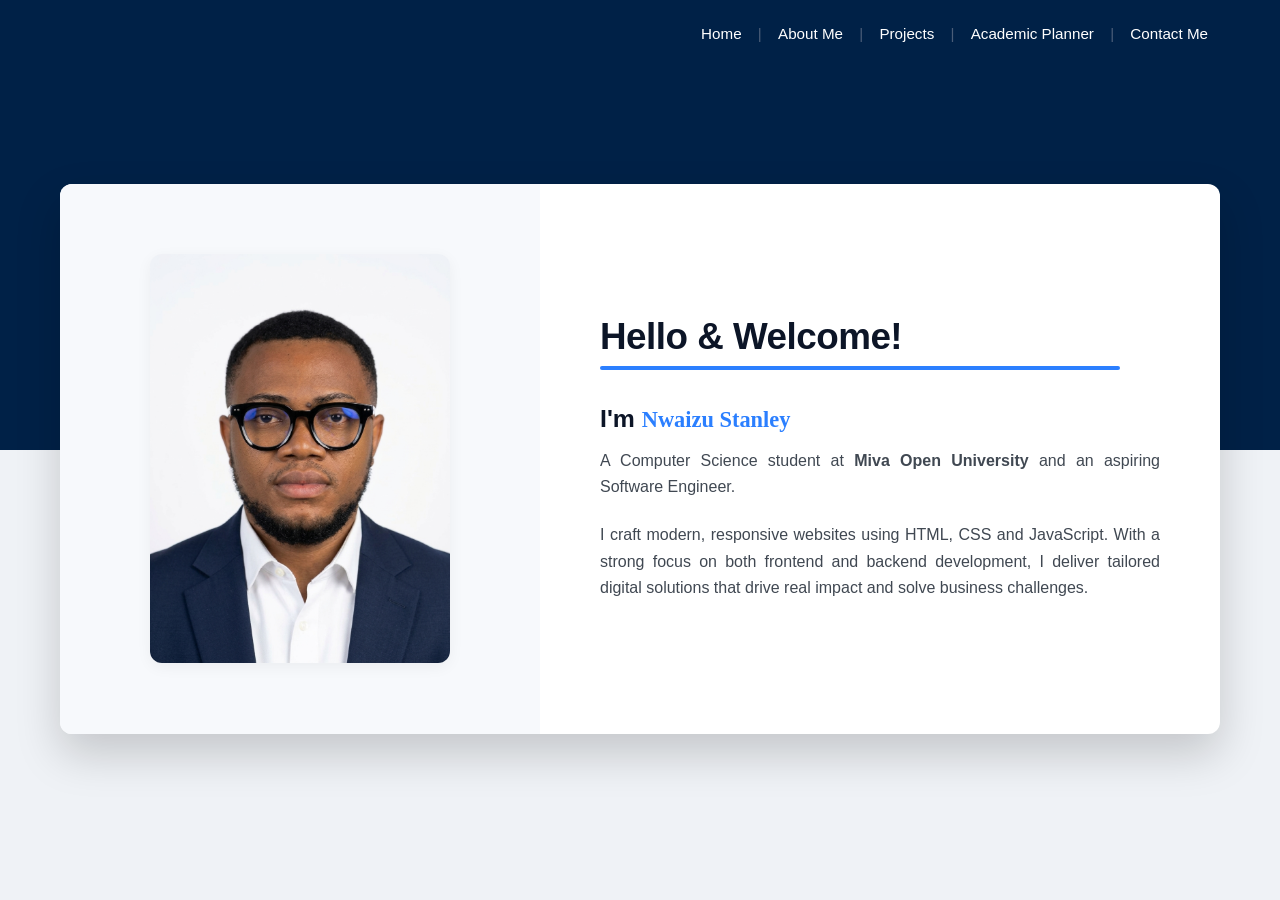
<file: index.html>
<!DOCTYPE html>
<html lang="en">
<head>
    <meta charset="UTF-8">
    <meta name="viewport" content="width=device-width, initial-scale=1.0">
    <title>Stanley | Portfolio</title>
    <link rel="stylesheet" href="styles.css">
</head>
<body>
    

    <div class="site-wrapper">
        <!-- Dark Top Header Navigation -->
        <header class="navbar">
            <nav>
                <a href="index.html">Home</a> |
                <a href="about-me.html">About Me</a> |
                <a href="projects.html">Projects</a> |
                <a href="planner.html">Academic Planner</a> |
                <a href="contact.html">Contact Me</a>
            </nav>
        </header>

        <!-- Main Display Container Center-Aligned Over Split Line -->
        <main class="portfolio-container">
            <div class="card">

                <!-- Left Profile Block-->
                <div class="profile-section">
                    <img src="my-potrait.jpg" alt="Stanley" class="profile-img">
                </div>

                <!-- Right Content (Text) Block -->
                <div class="content-section">
                    <h1>Hello & Welcome!</h1>
                    <hr class="title-underline">

                    <h2>I'm <span style="color: #2b7fff; font-family: 'playfair display',dancing script, cursive; font-size: 1.4rem;">Nwaizu Stanley</span></h2>
                    <p>
                        A Computer Science student at <strong>Miva Open University</strong> and an aspiring Software Engineer.
                    </p>
                    <p>
                        I craft modern, responsive websites using HTML, CSS and JavaScript. With a strong focus on both frontend and backend development, I deliver tailored digital solutions that drive real impact and solve business challenges.
                    </p>
                </div>


            </div>
        </main>


    </div>
   
</body>
</html>
</file>
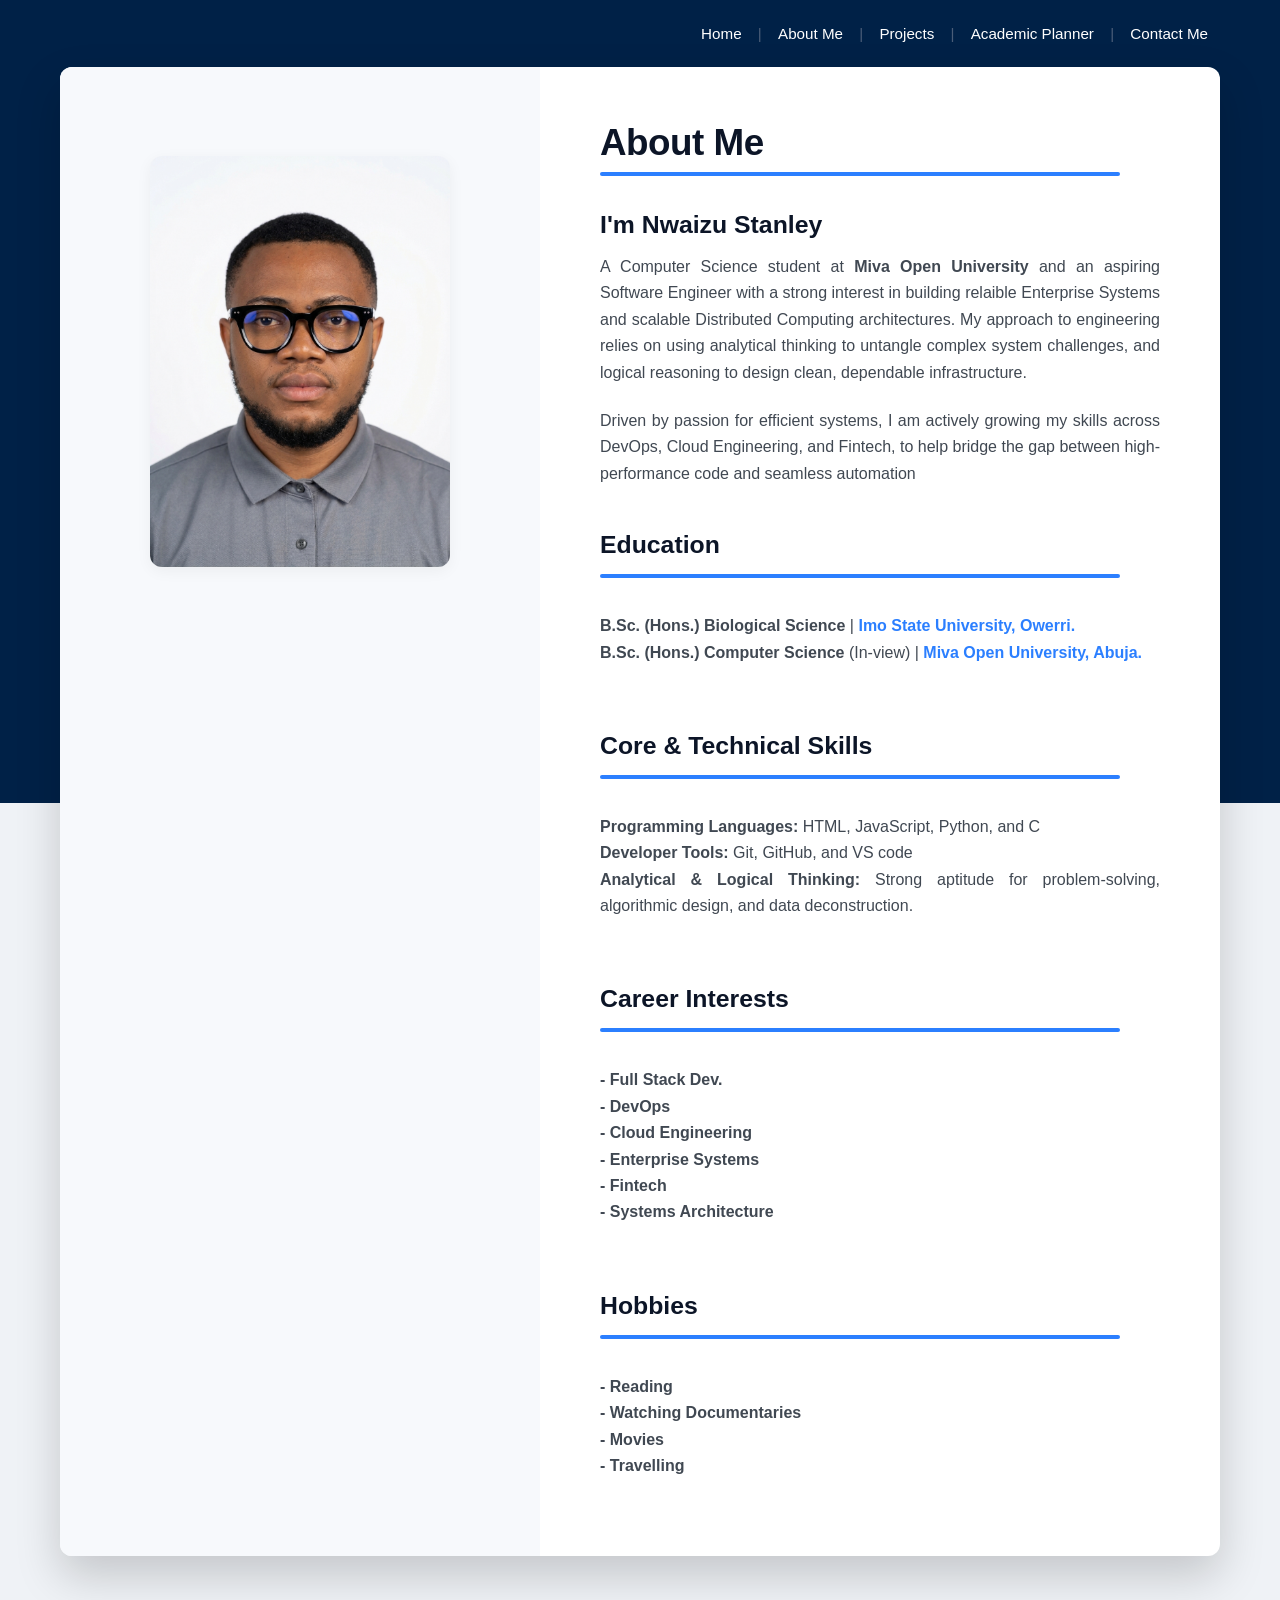
<file: about-me.html>
<!DOCTYPE html>
<html lang="en">
<head>
    <meta charset="UTF-8">
    <meta name="viewport" content="width=device-width, initial-scale=1.0">
    <title>Stanley | Portfolio</title>
    <link rel="stylesheet" href="styles.css">
</head>
<body>
    

    <div class="site-wrapper">
        <!-- Dark Top Header Navigation -->
        <header class="navbar">
            <nav>
                <a href="index.html">Home</a> |
                <a href="about-me.html">About Me</a> |
                <a href="projects.html">Projects</a> |
                <a href="planner.html">Academic Planner</a> |
                <a href="contact.html">Contact Me</a>
            </nav>
        </header>

        <!-- Main Display Container Center-Aligned Over Split Line -->
        <main class="portfolio-container">
            <div class="card">

                <!-- Left Profile Block-->
                <div class="picture-section">
                    <img src="my-photo.jpg" alt="Stanley" class="profile-img">
                </div>

                <!-- Right Content (Text) Block -->
                <div class="content-section">
                    <h1>About Me</h1>
                    <hr class="title-underline">

                    <h2>I'm <strong> Nwaizu Stanley </strong></h2>
                    <p>
                        A Computer Science student at <strong>Miva Open University</strong> and an aspiring Software Engineer with a strong interest in building relaible Enterprise Systems and scalable Distributed Computing architectures. My approach to engineering relies on using analytical thinking to untangle complex system challenges, and logical reasoning to design clean, dependable infrastructure.
                    </p>
                    <p>
                        Driven by passion for efficient systems, I am actively growing my skills across DevOps, Cloud Engineering, and Fintech, to help bridge the gap between high-performance code and seamless automation
                    </p>
                    <p>
                        <h2>Education</h2>
                        <hr class="title-underline">

                        <p>
                            <strong>B.Sc. (Hons.) Biological Science</strong> | <strong><span style="color: #2b7fff;">Imo State University, Owerri.</span></strong> </br>
                            <strong>B.Sc. (Hons.) Computer Science</strong> (In-view) | <strong><span style="color: #2b7fff;"> Miva Open University, Abuja.</span></strong>
                        </p>
                    </p>

                    <p>
                        <h2>Core & Technical Skills</h2>
                        <hr class="title-underline">

                        <p>
                            <strong>Programming Languages: </strong> HTML, JavaScript, Python, and C </br>
                            <strong>Developer Tools: </strong> Git, GitHub, and VS code </br>
                            <strong>Analytical & Logical Thinking: </strong> Strong aptitude for problem-solving, algorithmic design, and data deconstruction.
                        </p>
                    </p>

                    <p>
                        <h2>Career Interests</h2>
                        <hr class="title-underline">

                        <p>
                            <strong>- Full Stack Dev. </strong> </br>
                            <strong>- DevOps </strong> </br>
                            <strong>- Cloud Engineering </strong> </br>
                            <strong>- Enterprise Systems </strong> </br>
                            <strong>- Fintech </strong> </br>
                            <strong>- Systems Architecture </strong> </br>
                        </p>
                    </p>

                    <p>
                        <h2>Hobbies</h2>
                        <hr class="title-underline">

                        <p>
                            <strong>- Reading </strong> </br>
                            <strong>- Watching Documentaries </strong> </br>
                            <strong>- Movies </strong> </br>
                            <strong>- Travelling </strong> </br>

                        </p>
                    </p>
                </div>


            </div>

        </main>


    </div>

    
</body>
</html>
</file>
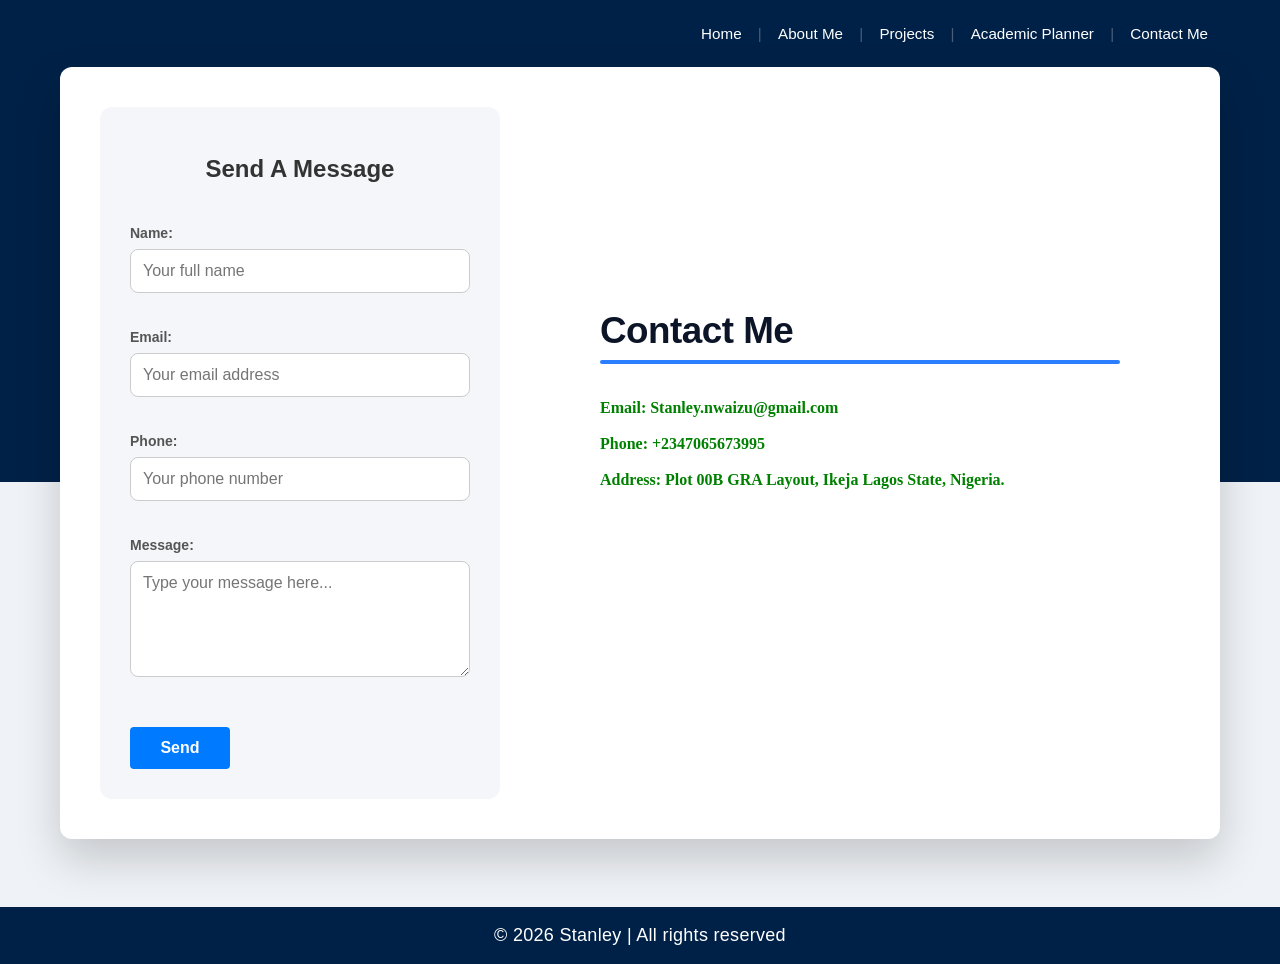
<file: contact.html>
<!DOCTYPE html>
<html lang="en">
<head>
    <meta charset="UTF-8">
    <meta name="viewport" content="width=device-width, initial-scale=1.0">
    <title>Stanley | Portfolio</title>
    <link rel="stylesheet" href="styles.css">
</head>
<body>
    

    <div class="site-wrapper">
        <!-- Dark Top Header Navigation -->
        <header class="navbar">
            <nav>
                <a href="index.html">Home</a> |
                <a href="about-me.html">About Me</a> |
                <a href="projects.html">Projects</a> |
                <a href="planner.html">Academic Planner</a> |
                <a href="contact.html">Contact Me</a>
            </nav>
        </header>

        <!-- Main Display Container Center-Aligned Over Split Line -->
        <main class="portfolio-container">
            <div class="card">

                <!-- Left Profile Block -->
                <div class="form-section">
                </br><h1>Send A Message</h1> </br>
                    
                    <form id="contactForm" action="#" method="POST" novalidate>
                        <label for="name">Name: </label>
                        <input type="text" id="name" name="name" placeholder="Your full name" required> <br/><br/>
                        <p id="nameError" class="error"></p>

                        <label for="email">Email: </label>
                        <input type="email" id="email" name="email" placeholder="Your email address" required> <br/><br/>
                        <p id="emailError" class="error"></p>


                        <label for="phone">Phone:   </label>
                        <input type="tel" id="phone" name="phone" placeholder="Your phone number" required> </br><br/>
                        <p id="phoneError" class="error"></p>


                        <label for="message">Message: </label>
                        <textarea name="message" id="message" cols="30" rows="5" placeholder="Type your message here..." required></textarea> <br/>
                        <p id="messageError" class="error"></p>

                        
                        <br/>

                        <p id="errorMessage" style="color: red;"></p>
                        
                        <input type="submit" value="Send">
                    </form>
                </div>

                <!-- Right Content (Text) Block -->
                <div class="content-section">
                    <h1>Contact Me</h1>
                    <hr class="title-underline">

                    <h6><span style="color: green; font-family: 'playfair display',dancing script, cursive; font-size: 1.0rem;">Email: Stanley.nwaizu@gmail.com</span></h6> </br>
                    <h6><span style="color: green; font-family: 'playfair display',dancing script, cursive; font-size: 1.0rem;">Phone: +2347065673995</span></h6> </br>
                    <h6><span style="color: green; font-family: 'playfair display',dancing script, cursive; font-size: 1.0rem;">Address: Plot 00B GRA Layout, Ikeja Lagos State, Nigeria.</span></h6> </br></br></br></br></br></br>
                    
                </div>


            </div>
        </main> </br>

        <footer class="site-footer">
            <span class="copyright-text">&copy; 2026 Stanley | All rights reserved</span>
        </footer>


    </div>

<script src="script.js"></script> 
    
</body>
</html>
</file>
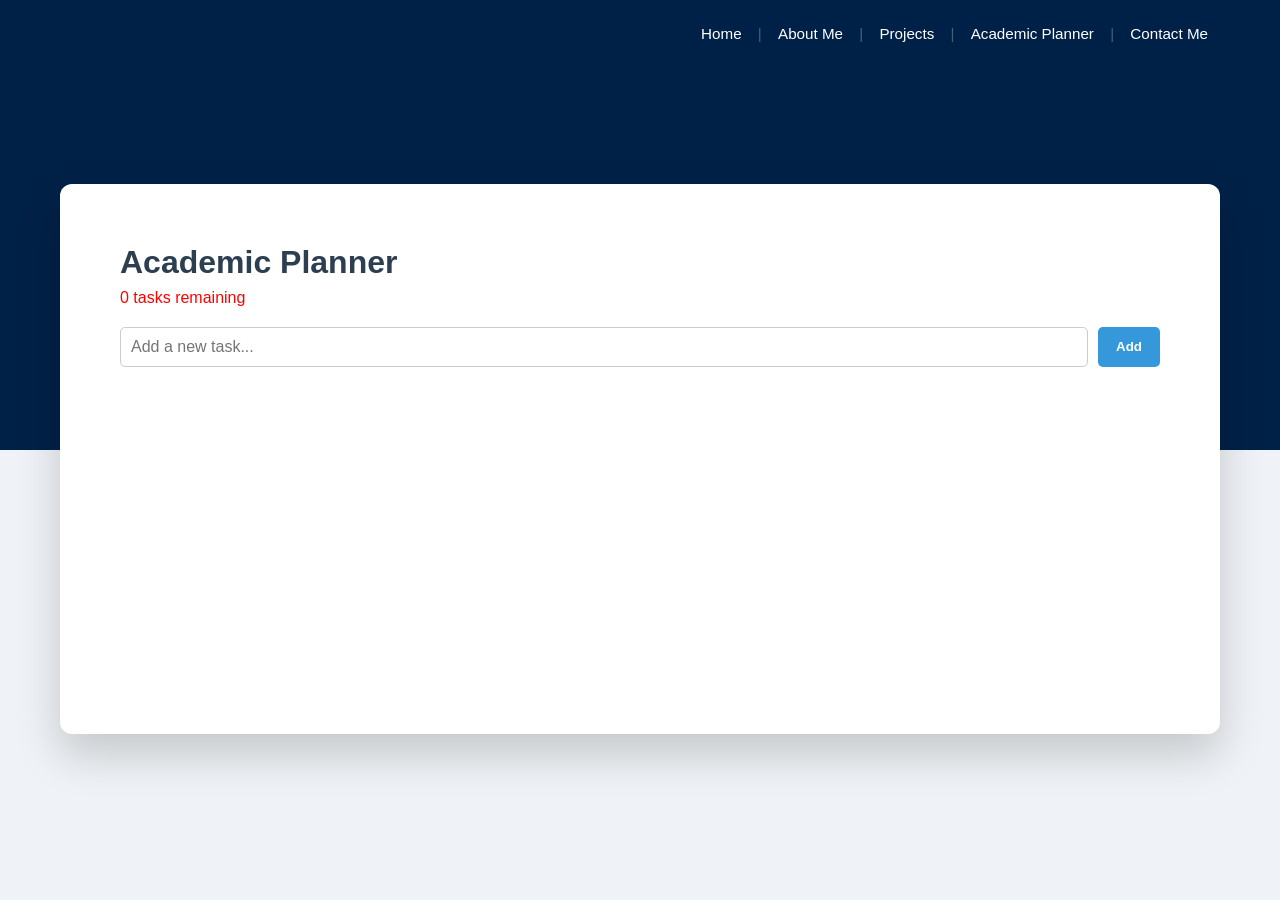
<file: planner.html>
<!DOCTYPE html>
<html lang="en">
<head>
    <meta charset="UTF-8">
    <meta name="viewport" content="width=device-width, initial-scale=1.0">
    <title>Stanley | Portfolio</title>
    <link rel="stylesheet" href="planner.css">
</head>
<body>
    

    <div class="site-wrapper">
        <!-- Dark Top Header Navigation -->
        <header class="navbar">
            <nav>
                <a href="index.html">Home</a> |
                <a href="about-me.html">About Me</a> |
                <a href="projects.html">Projects</a> |
                <a href="planner.html">Academic Planner</a> |
                <a href="contact.html">Contact Me</a>
            </nav>
        </header>

        <!-- Main Display Container Center-Aligned Over Split Line -->
        <main class="project-container">
            <div class="project-card">

                <div class="planner-container">
                <h1>Academic Planner</h1>
                <p class="stats" id="task-stats">0 tasks remaining</p>

                     <div class="input-group">
                     <input type="text" id="task-input" placeholder="Add a new task..." autocomplete="off">
                     <button id="add-btn">Add</button>
                </div>

                    <ul id="task-list"></ul>


            </div>
        </main>


    </div>

    <script src="planner.js"></script>
   
</body>
</html>
</file>
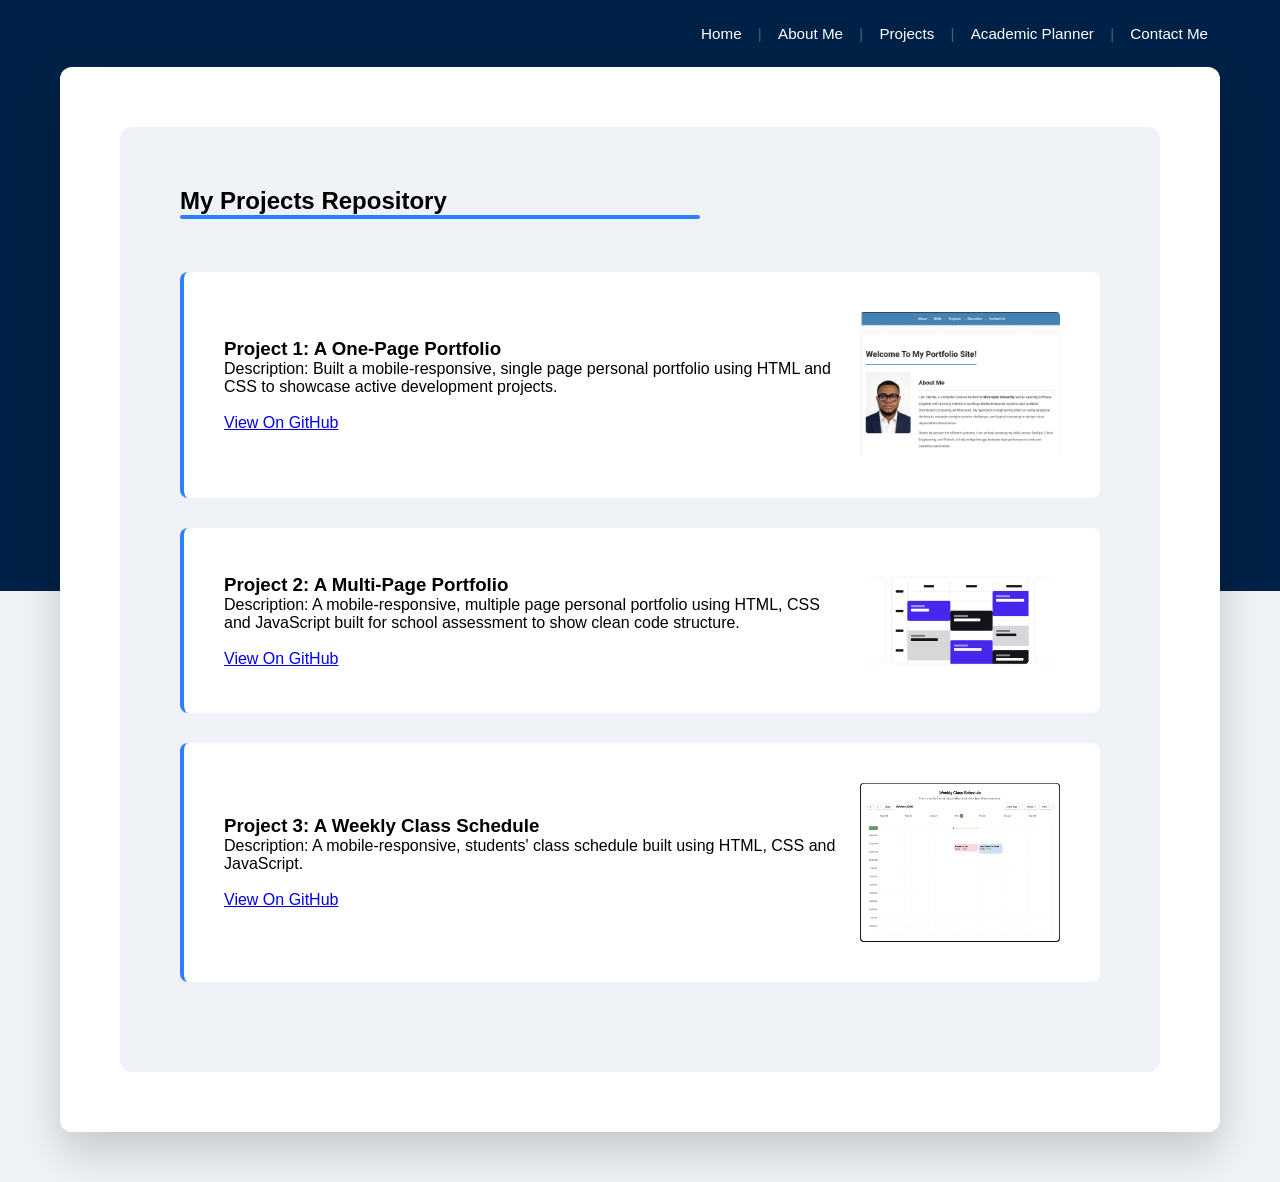
<file: projects.html>
<!DOCTYPE html>
<html lang="en">
<head>
    <meta charset="UTF-8">
    <meta name="viewport" content="width=device-width, initial-scale=1.0">
    <title>Stanley | Portfolio</title>
    <link rel="stylesheet" href="styles.css">
</head>
<body>
    

    <div class="site-wrapper">
        <!-- Dark Top Header Navigation -->
        <header class="navbar">
            <nav>
                <a href="index.html">Home</a> |
                <a href="about-me.html">About Me</a> |
                <a href="projects.html">Projects</a> |
                <a href="planner.html">Academic Planner</a> |
                <a href="contact.html">Contact Me</a>
            </nav>
        </header>

        <!-- Main Display Container Center-Aligned Over Split Line -->
        <main class="project-container">
            <div class="project-card">
 

              <section id="projects">
              <h1>My Projects Repository</h1>
              <hr class="title-underline"> </br>

              <article>

              <div class="project-list">
                <div class="project-text">
                    <h3>Project 1: A One-Page Portfolio </h3>
                    <p>Description: Built a mobile-responsive, single page personal portfolio using HTML and CSS to showcase active development projects.</p> </br>
                    <p><a href="https://devbystan.github.io/my-portfolio">View On GitHub</a></p>
                    
                </div>

                <img src="Project-1.jpg" alt="Project 1 Screenshot" class="project-image">
              </div>

              </article>


              <article>

             <div class="project-list">
                <div class="project-text">
                    <h3>Project 2: A Multi-Page Portfolio </h3>
                    <p>Description:  A mobile-responsive, multiple page personal portfolio using HTML, CSS and JavaScript built for school assessment to show clean code structure.</p> </br>
                    <p><a href="https://devbystan.github.io/multi-page-portfolio">View On GitHub</a></p>
                    
                </div>

                <img src="Project-2.png" alt="Project 2 Screenshot" class="project-image">
              </div>

              </article>

              <article>
             <div class="project-list">
                <div class="project-text">
                    <h3>Project 3: A Weekly Class Schedule </h3>
                    <p>Description:  A mobile-responsive, students' class schedule built using HTML, CSS and JavaScript.</p> </br>
                    <p><a href="https://devbystan.github.io/multi-page-portfolio">View On GitHub</a></p>
                    
                </div>

                <img src="Project-3.jpg" alt="Project 3 Screenshot" class="project-image">
              </div>

              </article>
              </section> 


            </div>
        </main>


    </div>
   
</body>
</html>
</file>
<file: styles.css>
/* Base Reset & Typography */
* {
    margin: 0;
    padding: 0;
    box-sizing: border-box;
    font-family: 'Segoe UI', 'Segoe UI', Tahoma, Geneva, Verdana, sans-serif;
}

html body {
    height: 100%;
}


/* Main layout Framework (Split-Color Framing) */
.site-wrapper {
    background-color: #002147; /* Deep navy blue covers upper half */
    min-height: 100vh;
    display: flex;
    flex-direction: column;
    position: relative;
    z-index: 1;
}

/* Generates the light gray canvas on the bottom half */
.site-wrapper::after {
    content: "";
    position: absolute;
    bottom: 0;
    left: 0;
    width: 100%;
    height: 50%; /* Covers exactly the lower 50% of the screen view height */
    background-color: #eff2f6; /* Lighter surface tone under the card */
    z-index: -1; /* Placed cleanly behind the white card layer */
}

/* Header & Navigation Links */
.navbar {
    max-width: 100%;
    padding: 25px 60px 25px 60px;
    display: flex;
    justify-content: flex-end;
}

.navbar nav {
    color: #4a5d78; /* Muted color for divider pipes "|" */
    font-size: 0.95rem;
    font-weight: 500;
}

.navbar a {
    color: #ffffff;
    text-decoration: none;
    margin: 0 12px;
    transition: color 0.5s ease-in-out;
}

.navbar a:hover {
    color: #2b7fff; /* Distinct blue color accent link */
    text-decoration: underline;
    text-underline-offset: 16px;
    text-decoration-thickness: 4px;
    text-decoration-color: gold;
}


/* Portfolio Content Card Panel */
.portfolio-container {
    flex: 1;
    display: flex;
    justify-content: center;
    align-items: center;
    padding: 0 60px 50px 60px;
}

.card {
    background-color: #ffffff;
    width: 100%;
    max-width: 2000px;
    min-height: 550px;
    border-radius: 12px;
    display: flex;
    overflow: hidden;
    box-shadow: 0 20px 45px rgba(0, 0, 0, 0.18);
}

/* Left Profile Area */
.profile-section {
    flex: 1;
    background-color: #f7f9fc;
    display: flex;
    justify-content: center;
    align-items: center;
    padding: 40px;
}



/* Left Profile Area (About Me Page) */
.picture-section {
    flex: 1;
    background-color: #f7f9fc;
    display: flex;
    justify-content: center;
    align-items: center;
    padding: 0px 40px 900px 40px;
}


.profile-img {
    width: 100%;
    max-width: 300px;
    height: auto;
    border-radius: 12px;
    object-fit: cover;
    box-shadow: 0 4px 15px rgba(0, 0, 0, 0.05);
}

/* Right Text Area */
.content-section {
    flex: 1.4;
    padding: 55px 60px;
    display: flex;
    flex-direction: column;
    justify-content: center;
}

.content-section h1 {
    font-size: 2.3rem;
    font-weight: 700;
    color: #0c1527;
    margin-bottom: 8px;
    letter-spacing: -0.5px;
}

.title-underline {
    border: none;
    height: 4px;
    width: 520px;
    background-color: #2b7fff;
    margin-bottom: 35px;
    border-radius: 4px;
}

.content-section h2 {
    font-size: 1.55rem;
    font-weight: 700;
    color: #0c1527;
    margin-bottom: 15px;
}

.content-section p {
    font-size: 1rem;
    line-height: 1.65;
    color: #404852;
    margin-bottom: 22px;
    text-align: justify;
}

/* Remove bottom margin on final block element */
.content-section p:last-child {
    margin-bottom: 0;
}

/* Projects Page Stlying Begins Here */
.project-container {
    flex: 1;
    display: flex;
    justify-content: center;
    align-items: center;
    padding: 0 60px 50px 60px;
}

.project-card {
    background-color: #ffffff;
    width: 100%;
    max-width: 2000px;
    min-height: 550px;
    border-radius: 12px;
    display: flex;
    flex-direction: column;
    overflow: hidden;
    box-shadow: 0 20px 45px rgba(0, 0, 0, 0.18);
}

section {
    max-width: auto;
    margin: 60px;
    padding: 60px 60px;
    background-color: #eff2f6;
    border-radius: 12px;
    box-shadow: none;
}

article {
    background-color: white;
    border-left: 4px solid #2b7fff;
    border-radius: 8px;
    padding: 40px;
    margin-top: 0px;
    margin-bottom: 30px;
}




/* Responsive Adaptive Interface Layout */
@media (max-width: 868px) {
    .card {
        flex-direction: column;
        max-width: 550px;
    }

    .profile-section {
        padding: 50px 40px 30px 40px;
    }

    .profile-img {
        max-width: 220px;
    }

    .content-section {
        padding: 35px 40px 50px 40px;
    }

    .navbar {
        justify-content: center;
        padding: 20px;
    }

    .portfolio-container {
        padding: 10px 25px 40px 25px;
    }

}


/* Send A Message Section Begins Here */
.form-section {
    max-width: 800px;
    min-width: 400px;
    margin: 40px 40px;
    padding: 30px;
    background-color: #F4F6F9;
    border-radius: 12px;
    box-shadow: none;
    font-family: 'Segoe UI', Tahoma, Geneva, Verdana, sans-serif;
    box-sizing: border-box;   
}

.form-section h1 {
    text-align: center;
    margin-bottom: 24px;
    color: #333333;
    font-size: 24px;
}

.form-section label {
    display: block;
    margin-bottom: 8px;
    font-weight: 600;
    color: #555555;
    font-size: 14px;
}

.form-section input[type="text"],
.form-section input[type="email"],
.form-section input[type="tel"],
.form-section textarea {
    width: 100%;
    padding: 12px;
    border: 1px solid #cccccc;
    border-radius: 8px;
    font-size: 16px;
    box-sizing: border-box;
    transition: border-color 0.3s ease, box-shadow 0.3s ease;
    margin-bottom: 4px;
}

.form-section input:focus,
.form-section textarea:focus {
    border-color: #007bff;
    box-shadow: 0 0 5px rgba(0, 123, 225, 0.2);
    outline: none;
}

.form-section input[type="submit"] {
    width: 100px;
    padding: 12px;
    background-color: #007bff;
    color: #ffffff;
    border: none;
    border-radius: 4px;
    font-size: 16px;
    font-weight: bold;
    cursor: pointer;
    transition: background-color 0.3s ease;
    margin-top: 10px;
}

.form-section input[type="submit"]:hover {
    background-color: #0056b3;
} 

.error {
    color: #ff4d4d;
    font-size: 0.9rem;
    font-weight: italics;
    margin-bottom: 14px;
}
/* Send A Message Section Ends Here */




/* Projects Repository List */
.project-list {
    display: flex;
    align-items: center;
    gap: 20px;
}

.protect-text {
    flex: 1;
}

.project-image {
    width: 200px;
    height: auto;
    border-radius: 4px;
}

.site-footer {
    position: relative;
    bottom: 0;
    left: 0;
    width: 100%;
    background-color: #002147;
    padding: 18px 0;
    text-align: center;
    z-index: 1000;
}

.copyright-text {
    font-family: "Segoe UI, -apple-system", -apple-system, BlinkMacSystemFont, Roboto, sans-serif;
    font-size: 18px;
    color: #ffffff;
    letter-spacing: 0.3px;
    display: inline-block;
}
</file>
<file: planner.css>
* {
    margin: 0;
    padding: 0;
    box-sizing: border-box;
    font-family: 'Segoe UI', 'Segoe UI', Tahoma, Geneva, Verdana, sans-serif;
}

html body {
    height: 100%;
}


/* Main layout Framework (Split-Color Framing) */
.site-wrapper {
    background-color: #002147; /* Deep navy blue covers upper half */
    min-height: 100vh;
    display: flex;
    flex-direction: column;
    position: relative;
    z-index: 1;
}

/* Generates the light gray canvas on the bottom half */
.site-wrapper::after {
    content: "";
    position: absolute;
    bottom: 0;
    left: 0;
    width: 100%;
    height: 50%; /* Covers exactly the lower 50% of the screen view height */
    background-color: #eff2f6; /* Lighter surface tone under the card */
    z-index: -1; /* Placed cleanly behind the white card layer */
}

/* Header & Navigation Links */
.navbar {
    max-width: 100%;
    padding: 25px 60px 25px 60px;
    display: flex;
    justify-content: flex-end;
}

.navbar nav {
    color: #4a5d78; /* Muted color for divider pipes "|" */
    font-size: 0.95rem;
    font-weight: 500;
}

.navbar a {
    color: #ffffff;
    text-decoration: none;
    margin: 0 12px;
    transition: color 0.5s ease-in-out;
}

.navbar a:hover {
    color: #2b7fff; /* Distinct blue color accent link */
    text-decoration: underline;
    text-underline-offset: 16px;
    text-decoration-thickness: 4px;
    text-decoration-color: gold;
}


.project-container {
    flex: 1;
    display: flex;
    justify-content: center;
    align-items: center;
    padding: 0px 60px 50px 60px;
}

.project-card {
    background-color: #ffffff;
    width: 100%;
    max-width: 2000px;
    min-height: 550px;
    border-radius: 12px;
    display: flex;
    flex-direction: column;
    overflow: hidden;
    box-shadow: 0 20px 45px rgba(0, 0, 0, 0.18);
    padding: 60px;
}

.planner-container h1 {
    margin-bottom: 8px;
    color: #2c3e50;
}

.stats {
    color: red;
    margin-bottom: 20px;
}

.input-group {
    display: flex;
    gap: 10px;
    margin-bottom: 20px;
}

#task-input {
    flex: 1;
    padding: 10px;
    border: 1px solid #ccc;
    border-radius: 5px;
    font-size: 1rem;
}

#add-btn {
    padding: 10px 18px;
    background-color: #3498db;
    color: white;
    border: none;
    border-radius: 5px;
    cursor: pointer;
    font-weight: bold;
}

#add-btn:hover {
    background-color: #2980b9;
}

#task-list {
    list-style: none;
}

#task-list li {
    display: flex;
    justify-content: space-between;
    align-items: center;
    padding: 10px;
    border-bottom: 1px solid #eee;
}

#task-list li span {
    cursor: pointer;
    flex: 1;
}

#task-list li.completed span {
    text-decoration: line-through;
    color: #95a5a6;
}

.delete-btn {
    background-color: #e74c3c;
    color: white;
    border: none;
    padding: 5px 10px;
    border-radius: 4px;
    cursor: pointer;
}

.delete-btn:hover {
    background-color: #c0392b;
}
</file>
